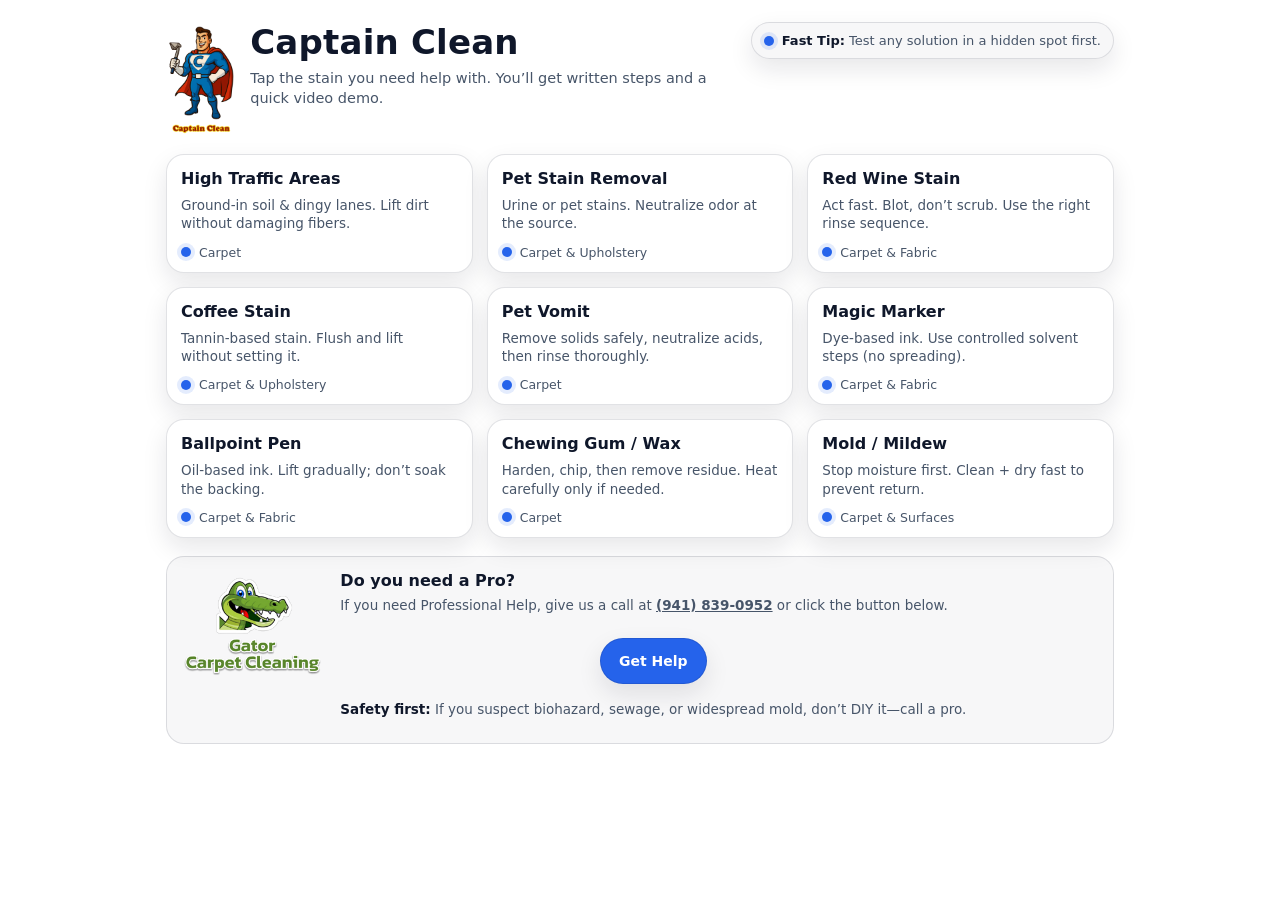
<file: index.html>
<!doctype html>
<html lang="en">
<head>
  <meta charset="utf-8" />
  <meta name="viewport" content="width=device-width, initial-scale=1" />
  <title>Captain Clean</title>
  <meta name="description" content="Tap your stain for step-by-step instructions and a video demo." />

  <!-- Shared CSS (Option B) -->
  <link rel="stylesheet" href="./css/styles.css">

  <!-- Page-specific tweaks for logo sizing + pro section layout -->
  <style>
    /* Top brand row (logo LEFT of text) */
    .brandRow{
      display:flex;
      align-items:flex-start;
      gap:14px;
    }
    .brandLogo{
      height:112px;           /* 2x previous 56px */
      width:auto;
      display:block;
      margin-top:2px;
      flex:0 0 auto;
    }
    .brandText{
      display:flex;
      flex-direction:column;
      gap:6px;
    }
    @media (max-width:520px){
      .brandRow{ align-items:center; }
      .brandLogo{ height:88px; } /* scales down for small screens */
    }

    /* Pro section layout (logo next to "Do you need a Pro?") */
    .proHeader{
      display:flex;
      align-items:flex-start;
      gap:14px;
      margin-bottom:10px;
    }
    .proLogo{
      height:108px;           /* keep same size */
      width:auto;
      display:block;
      flex:0 0 auto;
      margin-top:2px;
    }
    .proText{
      display:flex;
      flex-direction:column;
      gap:6px;
    }
    .proTitle{
      margin:0;
      font-size:16px;
      font-weight:800;
      color: var(--text);
      line-height:1.2;
    }

    .ctaBtn{
      display:inline-flex;
      align-items:center;
      justify-content:center;
      padding:12px 18px;
      border-radius:999px;
      border:1px solid rgba(15,23,42,.12);
      background:#2563eb;
      color:#ffffff;
      font-weight:800;
      font-size:14px;
      box-shadow: 0 10px 25px rgba(15,23,42,.10);
      margin-top:10px;
    }
    .ctaBtn:hover{ filter:brightness(.95); }
    .ctaBtn:active{ transform:translateY(1px); }

    .centerBtn{
      display:flex;
      justify-content:center;
      margin-top:6px;
    }

    /* Keep header responsive */
    @media (max-width:720px){
      .top{ flex-direction:column; align-items:stretch; }
      .pill{ align-self:flex-start; }
    }

    /* On small screens, keep pro logo + text tidy */
    @media (max-width:520px){
      .proHeader{ align-items:center; }
      .proLogo{ height:86px; }
    }
  </style>
</head>

<body>
  <div class="wrap">
    <div class="top">
      <!-- Brand + Logo (logo LEFT of the heading/subheading) -->
      <div class="brandRow">
        <img
          class="brandLogo"
          src="./assets/captain-clean-logo.png"
          alt="Captain Clean Logo"
        />

        <div class="brandText">
          <h1 class="title">Captain Clean</h1>
          <p class="subtitle">
            Tap the stain you need help with. You’ll get written steps and a quick video demo.
          </p>
        </div>
      </div>

      <div class="pill">
        <span class="dot"></span>
        <span><strong>Fast Tip:</strong> Test any solution in a hidden spot first.</span>
      </div>
    </div>

    <div class="grid">
      <a class="card tile" href="./stains/high-traffic.html">
        <div>
          <h3>High Traffic Areas</h3>
          <p>Ground-in soil & dingy lanes. Lift dirt without damaging fibers.</p>
        </div>
        <div class="tag"><span class="dot"></span><span>Carpet</span></div>
      </a>

      <a class="card tile" href="./stains/pet-stain.html">
        <div>
          <h3>Pet Stain Removal</h3>
          <p>Urine or pet stains. Neutralize odor at the source.</p>
        </div>
        <div class="tag"><span class="dot"></span><span>Carpet & Upholstery</span></div>
      </a>

      <a class="card tile" href="./stains/red-wine.html">
        <div>
          <h3>Red Wine Stain</h3>
          <p>Act fast. Blot, don’t scrub. Use the right rinse sequence.</p>
        </div>
        <div class="tag"><span class="dot"></span><span>Carpet & Fabric</span></div>
      </a>

      <a class="card tile" href="./stains/coffee.html">
        <div>
          <h3>Coffee Stain</h3>
          <p>Tannin-based stain. Flush and lift without setting it.</p>
        </div>
        <div class="tag"><span class="dot"></span><span>Carpet & Upholstery</span></div>
      </a>

      <a class="card tile" href="./stains/pet-vomit.html">
        <div>
          <h3>Pet Vomit</h3>
          <p>Remove solids safely, neutralize acids, then rinse thoroughly.</p>
        </div>
        <div class="tag"><span class="dot"></span><span>Carpet</span></div>
      </a>

      <a class="card tile" href="./stains/magic-marker.html">
        <div>
          <h3>Magic Marker</h3>
          <p>Dye-based ink. Use controlled solvent steps (no spreading).</p>
        </div>
        <div class="tag"><span class="dot"></span><span>Carpet & Fabric</span></div>
      </a>

      <a class="card tile" href="./stains/ballpoint-pen.html">
        <div>
          <h3>Ballpoint Pen</h3>
          <p>Oil-based ink. Lift gradually; don’t soak the backing.</p>
        </div>
        <div class="tag"><span class="dot"></span><span>Carpet & Fabric</span></div>
      </a>

      <a class="card tile" href="./stains/gum-wax.html">
        <div>
          <h3>Chewing Gum / Wax</h3>
          <p>Harden, chip, then remove residue. Heat carefully only if needed.</p>
        </div>
        <div class="tag"><span class="dot"></span><span>Carpet</span></div>
      </a>

      <a class="card tile" href="./stains/mold-mildew.html">
        <div>
          <h3>Mold / Mildew</h3>
          <p>Stop moisture first. Clean + dry fast to prevent return.</p>
        </div>
        <div class="tag"><span class="dot"></span><span>Carpet & Surfaces</span></div>
      </a>
    </div>

    <div class="footerBox">
      <!-- Logo aligned with the "Do you need a Pro?" block -->
      <div class="proHeader">
        <img
          class="proLogo"
          src="./assets/gator-carpet-cleaning-logo.png"
          alt="Gator Carpet Cleaning Logo"
        />

        <div class="proText">
          <h3 class="proTitle">Do you need a Pro?</h3>

          <p style="margin:0; line-height:1.45;">
            If you need Professional Help, give us a call at
            <a href="tel:+19418390952" style="font-weight:800; text-decoration:underline;">(941) 839-0952</a>
            or click the button below.
          </p>

          <div class="centerBtn">
            <a class="ctaBtn" href="https://gatorcarpetcleaning.com" target="_blank" rel="noopener">
              Get Help
            </a>
          </div>

          <div style="margin-top:10px; line-height:1.45;">
            <b>Safety first:</b> If you suspect biohazard, sewage, or widespread mold, don’t DIY it—call a pro.
          </div>
        </div>
      </div>
    </div>

  </div>
</body>
</html>
</file>
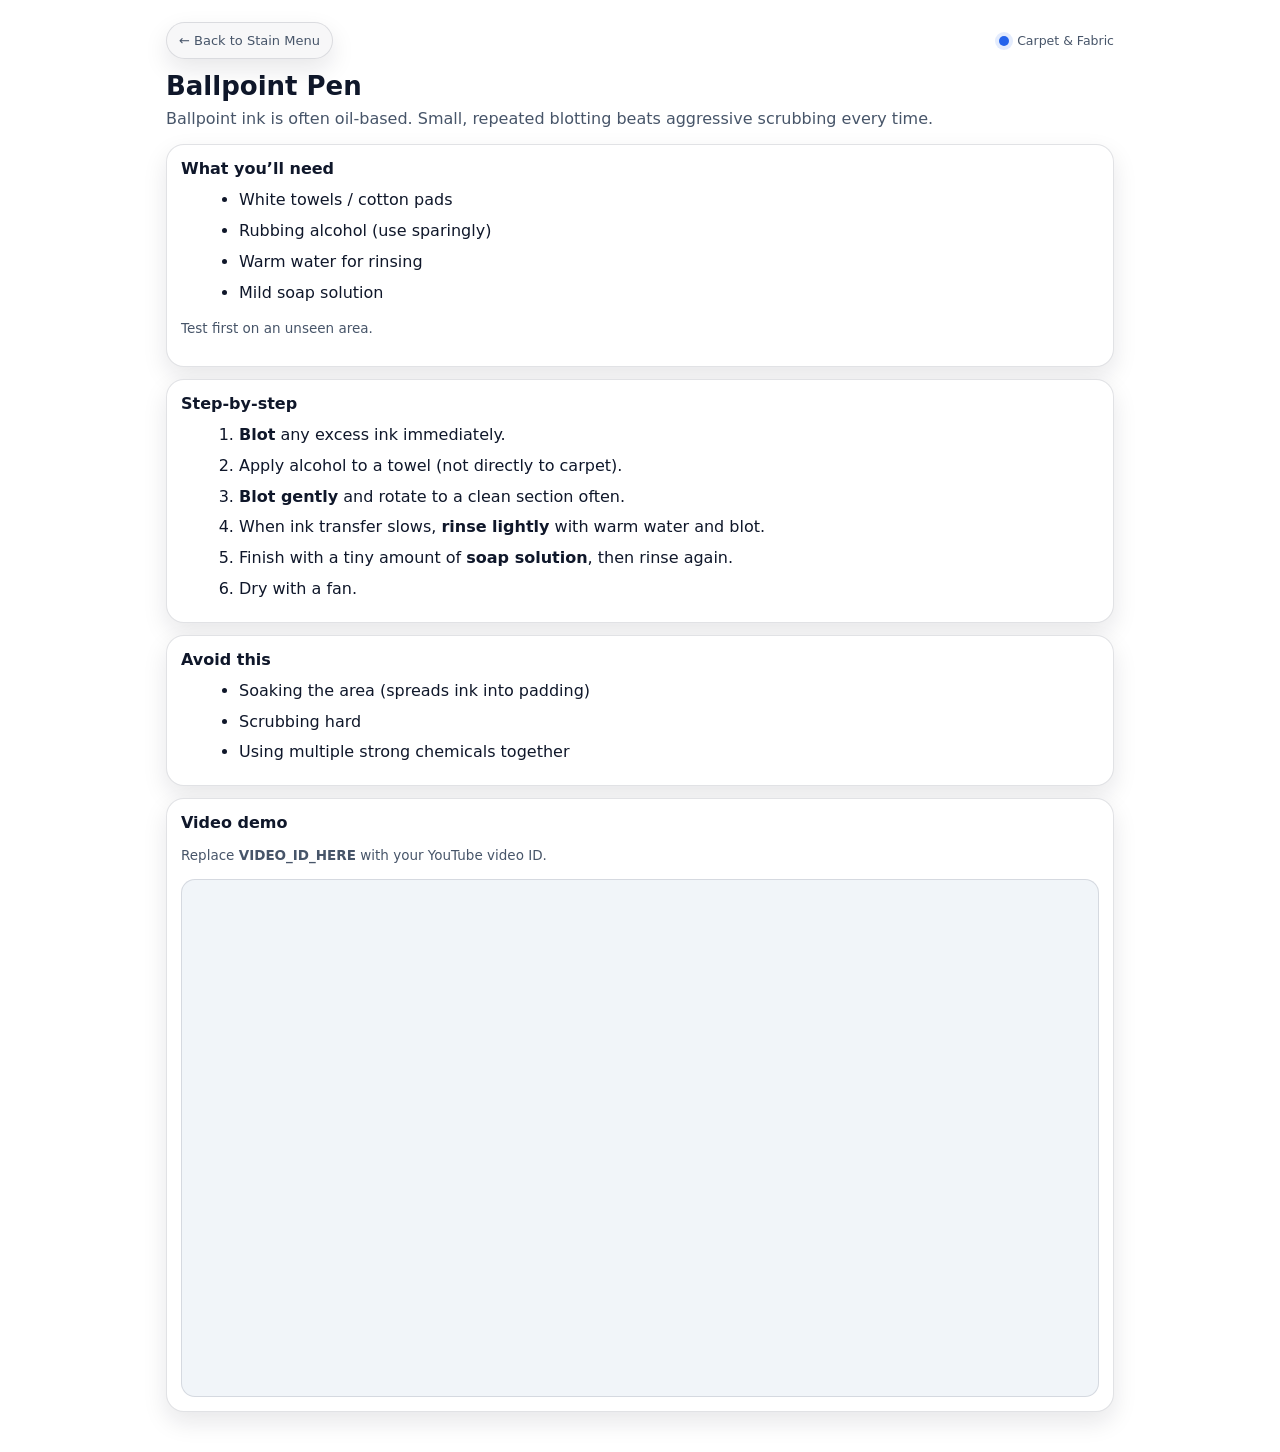
<file: stains/ballpoint-pen.html>
<!doctype html>
<html lang="en">
<head>
  <meta charset="utf-8" />
  <meta name="viewport" content="width=device-width, initial-scale=1" />
  <title>Ballpoint Pen | Captain Clean</title>

  <!-- Shared CSS (Option B) -->
  <link rel="stylesheet" href="../css/styles.css">
</head>

<body>
  <div class="wrap">

    <div class="pageTop">
      <a class="back" href="../index.html">← Back to Stain Menu</a>
      <div class="badge"><span class="dot"></span><span>Carpet & Fabric</span></div>
    </div>

    <!-- OPTIONAL LOGO (uncomment when you add /assets/captain-clean-logo.png)
    <a href="../index.html" class="headerBrand" style="margin-bottom:10px;">
      <img src="../assets/captain-clean-logo.png" alt="Captain Clean">
    </a>
    -->

    <h1 class="h1">Ballpoint Pen</h1>
    <p class="sub">Ballpoint ink is often oil-based. Small, repeated blotting beats aggressive scrubbing every time.</p>

    <div class="card section">
      <h2>What you’ll need</h2>
      <ul>
        <li>White towels / cotton pads</li>
        <li>Rubbing alcohol (use sparingly)</li>
        <li>Warm water for rinsing</li>
        <li>Mild soap solution</li>
      </ul>
      <p class="note">Test first on an unseen area.</p>
    </div>

    <div class="card section">
      <h2>Step-by-step</h2>
      <ol>
        <li><b>Blot</b> any excess ink immediately.</li>
        <li>Apply alcohol to a towel (not directly to carpet).</li>
        <li><b>Blot gently</b> and rotate to a clean section often.</li>
        <li>When ink transfer slows, <b>rinse lightly</b> with warm water and blot.</li>
        <li>Finish with a tiny amount of <b>soap solution</b>, then rinse again.</li>
        <li>Dry with a fan.</li>
      </ol>
    </div>

    <div class="card section">
      <h2>Avoid this</h2>
      <ul>
        <li>Soaking the area (spreads ink into padding)</li>
        <li>Scrubbing hard</li>
        <li>Using multiple strong chemicals together</li>
      </ul>
    </div>

    <div class="card section">
      <h2>Video demo</h2>
      <p class="note">Replace <b>VIDEO_ID_HERE</b> with your YouTube video ID.</p>
      <div class="videoWrap">
        <iframe
          src="https://www.youtube.com/embed/VIDEO_ID_HERE"
          title="Ballpoint Pen Removal Demo"
          frameborder="0"
          allow="accelerometer; autoplay; clipboard-write; encrypted-media; gyroscope; picture-in-picture"
          allowfullscreen></iframe>
      </div>
    </div>

  </div>
</body>
</html>
</file>
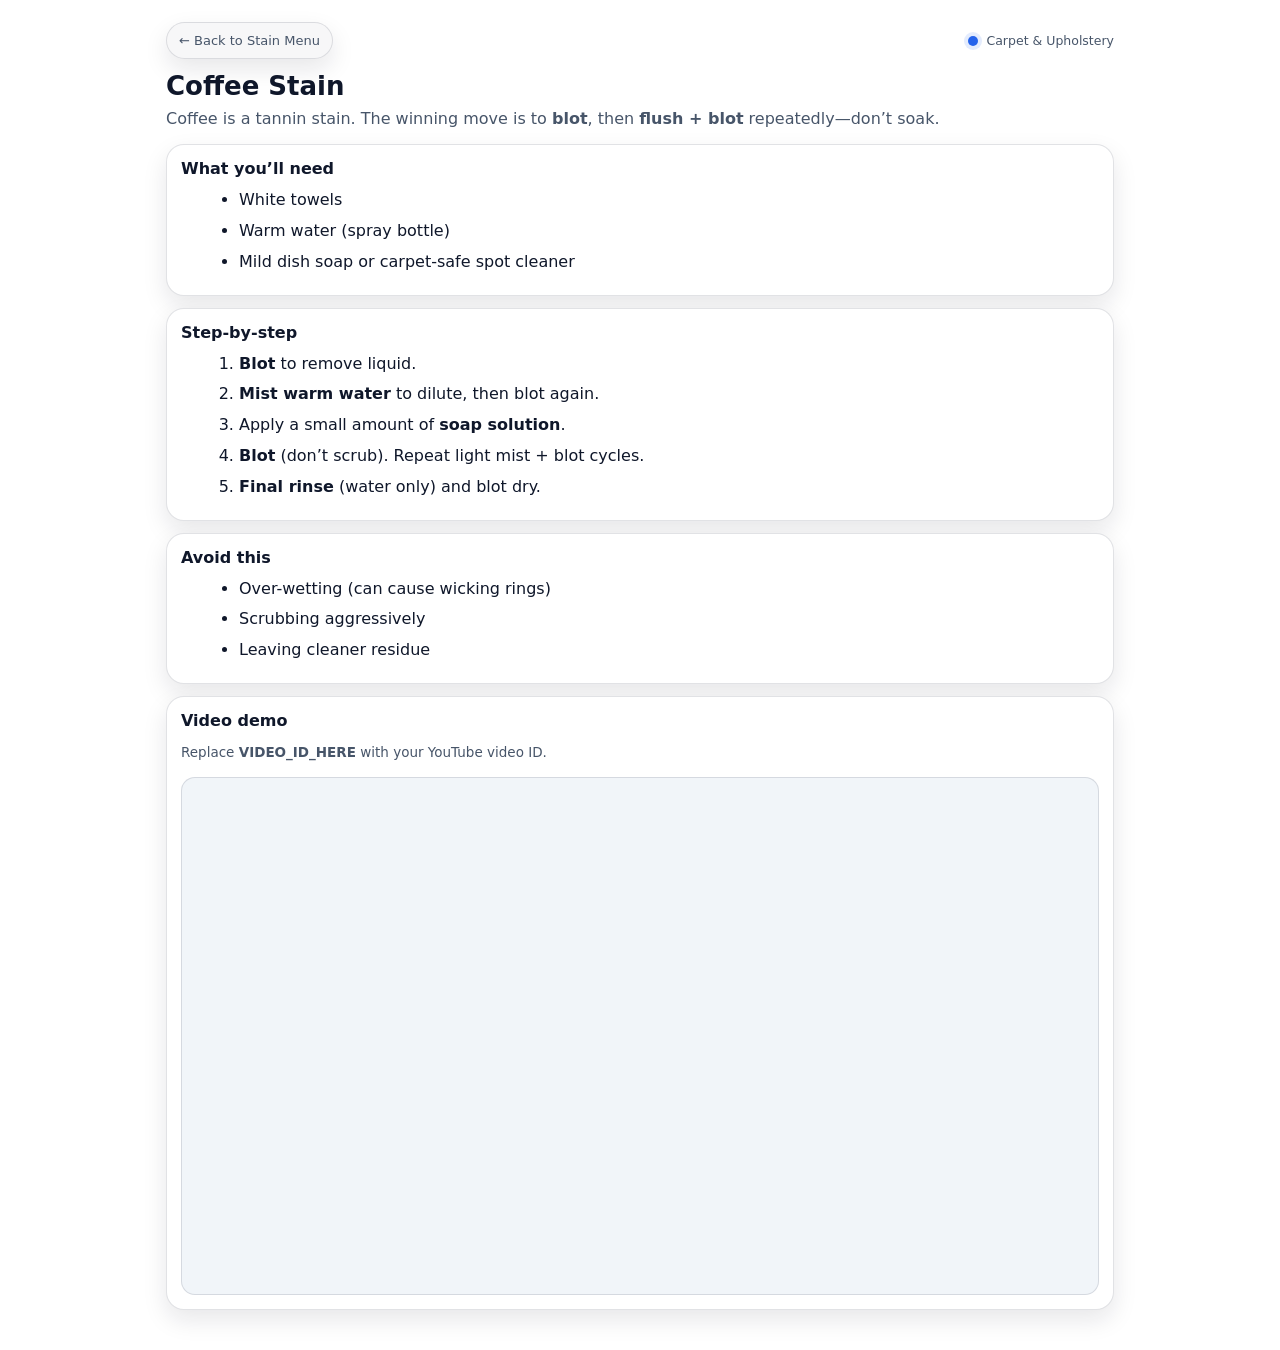
<file: stains/coffee.html>
<!doctype html>
<html lang="en">
<head>
  <meta charset="utf-8" />
  <meta name="viewport" content="width=device-width, initial-scale=1" />
  <title>Coffee Stain | Captain Clean</title>

  <!-- Shared CSS (Option B) -->
  <link rel="stylesheet" href="../css/styles.css">
</head>

<body>
  <div class="wrap">

    <div class="pageTop">
      <a class="back" href="../index.html">← Back to Stain Menu</a>
      <div class="badge"><span class="dot"></span><span>Carpet & Upholstery</span></div>
    </div>

    <!-- OPTIONAL LOGO (uncomment when you add /assets/captain-clean-logo.png)
    <a href="../index.html" class="headerBrand" style="margin-bottom:10px;">
      <img src="../assets/captain-clean-logo.png" alt="Captain Clean">
    </a>
    -->

    <h1 class="h1">Coffee Stain</h1>
    <p class="sub">Coffee is a tannin stain. The winning move is to <b>blot</b>, then <b>flush + blot</b> repeatedly—don’t soak.</p>

    <div class="card section">
      <h2>What you’ll need</h2>
      <ul>
        <li>White towels</li>
        <li>Warm water (spray bottle)</li>
        <li>Mild dish soap or carpet-safe spot cleaner</li>
      </ul>
    </div>

    <div class="card section">
      <h2>Step-by-step</h2>
      <ol>
        <li><b>Blot</b> to remove liquid.</li>
        <li><b>Mist warm water</b> to dilute, then blot again.</li>
        <li>Apply a small amount of <b>soap solution</b>.</li>
        <li><b>Blot</b> (don’t scrub). Repeat light mist + blot cycles.</li>
        <li><b>Final rinse</b> (water only) and blot dry.</li>
      </ol>
    </div>

    <div class="card section">
      <h2>Avoid this</h2>
      <ul>
        <li>Over-wetting (can cause wicking rings)</li>
        <li>Scrubbing aggressively</li>
        <li>Leaving cleaner residue</li>
      </ul>
    </div>

    <div class="card section">
      <h2>Video demo</h2>
      <p class="note">Replace <b>VIDEO_ID_HERE</b> with your YouTube video ID.</p>
      <div class="videoWrap">
        <iframe
          src="https://www.youtube.com/embed/VIDEO_ID_HERE"
          title="Coffee Stain Removal Demo"
          frameborder="0"
          allow="accelerometer; autoplay; clipboard-write; encrypted-media; gyroscope; picture-in-picture"
          allowfullscreen></iframe>
      </div>
    </div>

  </div>
</body>
</html>
</file>
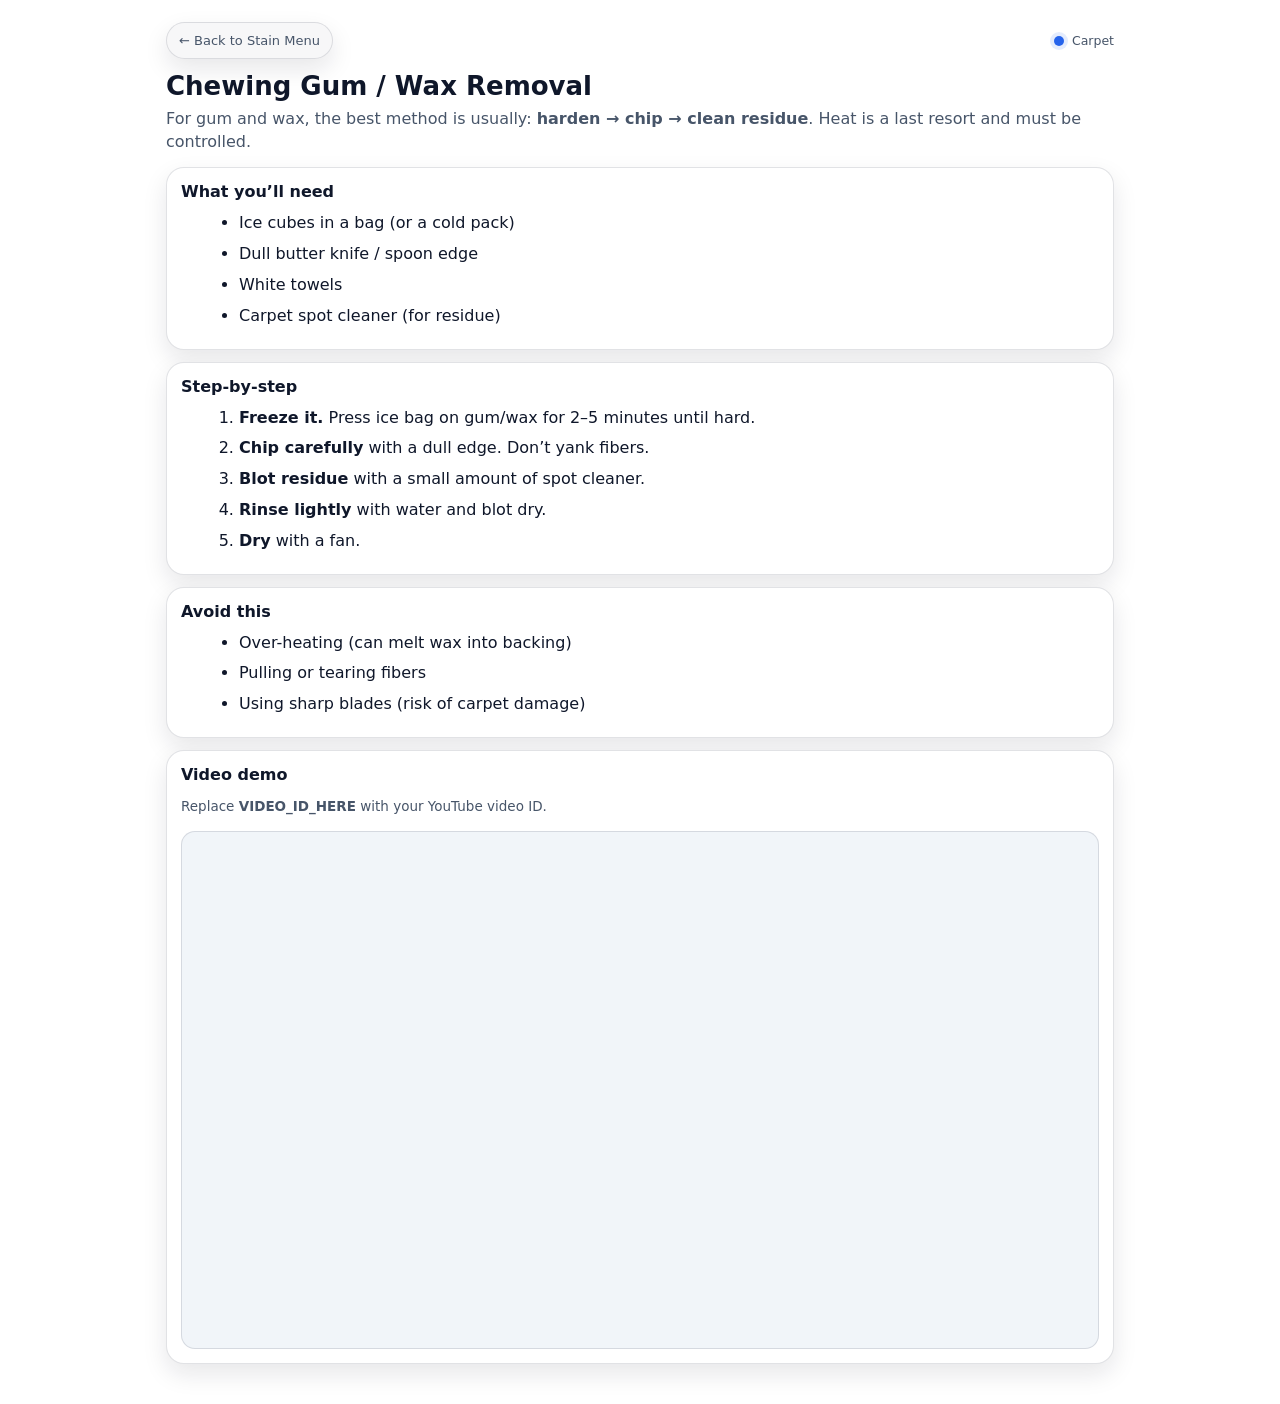
<file: stains/gum-wax.html>
<!doctype html>
<html lang="en">
<head>
  <meta charset="utf-8" />
  <meta name="viewport" content="width=device-width, initial-scale=1" />
  <title>Chewing Gum / Wax Removal | Captain Clean</title>

  <!-- Shared CSS (Option B) -->
  <link rel="stylesheet" href="../css/styles.css">
</head>

<body>
  <div class="wrap">

    <div class="pageTop">
      <a class="back" href="../index.html">← Back to Stain Menu</a>
      <div class="badge"><span class="dot"></span><span>Carpet</span></div>
    </div>

    <!-- OPTIONAL LOGO (uncomment when you add /assets/captain-clean-logo.png)
    <a href="../index.html" class="headerBrand" style="margin-bottom:10px;">
      <img src="../assets/captain-clean-logo.png" alt="Captain Clean">
    </a>
    -->

    <h1 class="h1">Chewing Gum / Wax Removal</h1>
    <p class="sub">For gum and wax, the best method is usually: <b>harden → chip → clean residue</b>. Heat is a last resort and must be controlled.</p>

    <div class="card section">
      <h2>What you’ll need</h2>
      <ul>
        <li>Ice cubes in a bag (or a cold pack)</li>
        <li>Dull butter knife / spoon edge</li>
        <li>White towels</li>
        <li>Carpet spot cleaner (for residue)</li>
      </ul>
    </div>

    <div class="card section">
      <h2>Step-by-step</h2>
      <ol>
        <li><b>Freeze it.</b> Press ice bag on gum/wax for 2–5 minutes until hard.</li>
        <li><b>Chip carefully</b> with a dull edge. Don’t yank fibers.</li>
        <li><b>Blot residue</b> with a small amount of spot cleaner.</li>
        <li><b>Rinse lightly</b> with water and blot dry.</li>
        <li><b>Dry</b> with a fan.</li>
      </ol>
    </div>

    <div class="card section">
      <h2>Avoid this</h2>
      <ul>
        <li>Over-heating (can melt wax into backing)</li>
        <li>Pulling or tearing fibers</li>
        <li>Using sharp blades (risk of carpet damage)</li>
      </ul>
    </div>

    <div class="card section">
      <h2>Video demo</h2>
      <p class="note">Replace <b>VIDEO_ID_HERE</b> with your YouTube video ID.</p>
      <div class="videoWrap">
        <iframe
          src="https://www.youtube.com/embed/VIDEO_ID_HERE"
          title="Gum and Wax Removal Demo"
          frameborder="0"
          allow="accelerometer; autoplay; clipboard-write; encrypted-media; gyroscope; picture-in-picture"
          allowfullscreen></iframe>
      </div>
    </div>

  </div>
</body>
</html>
</file>
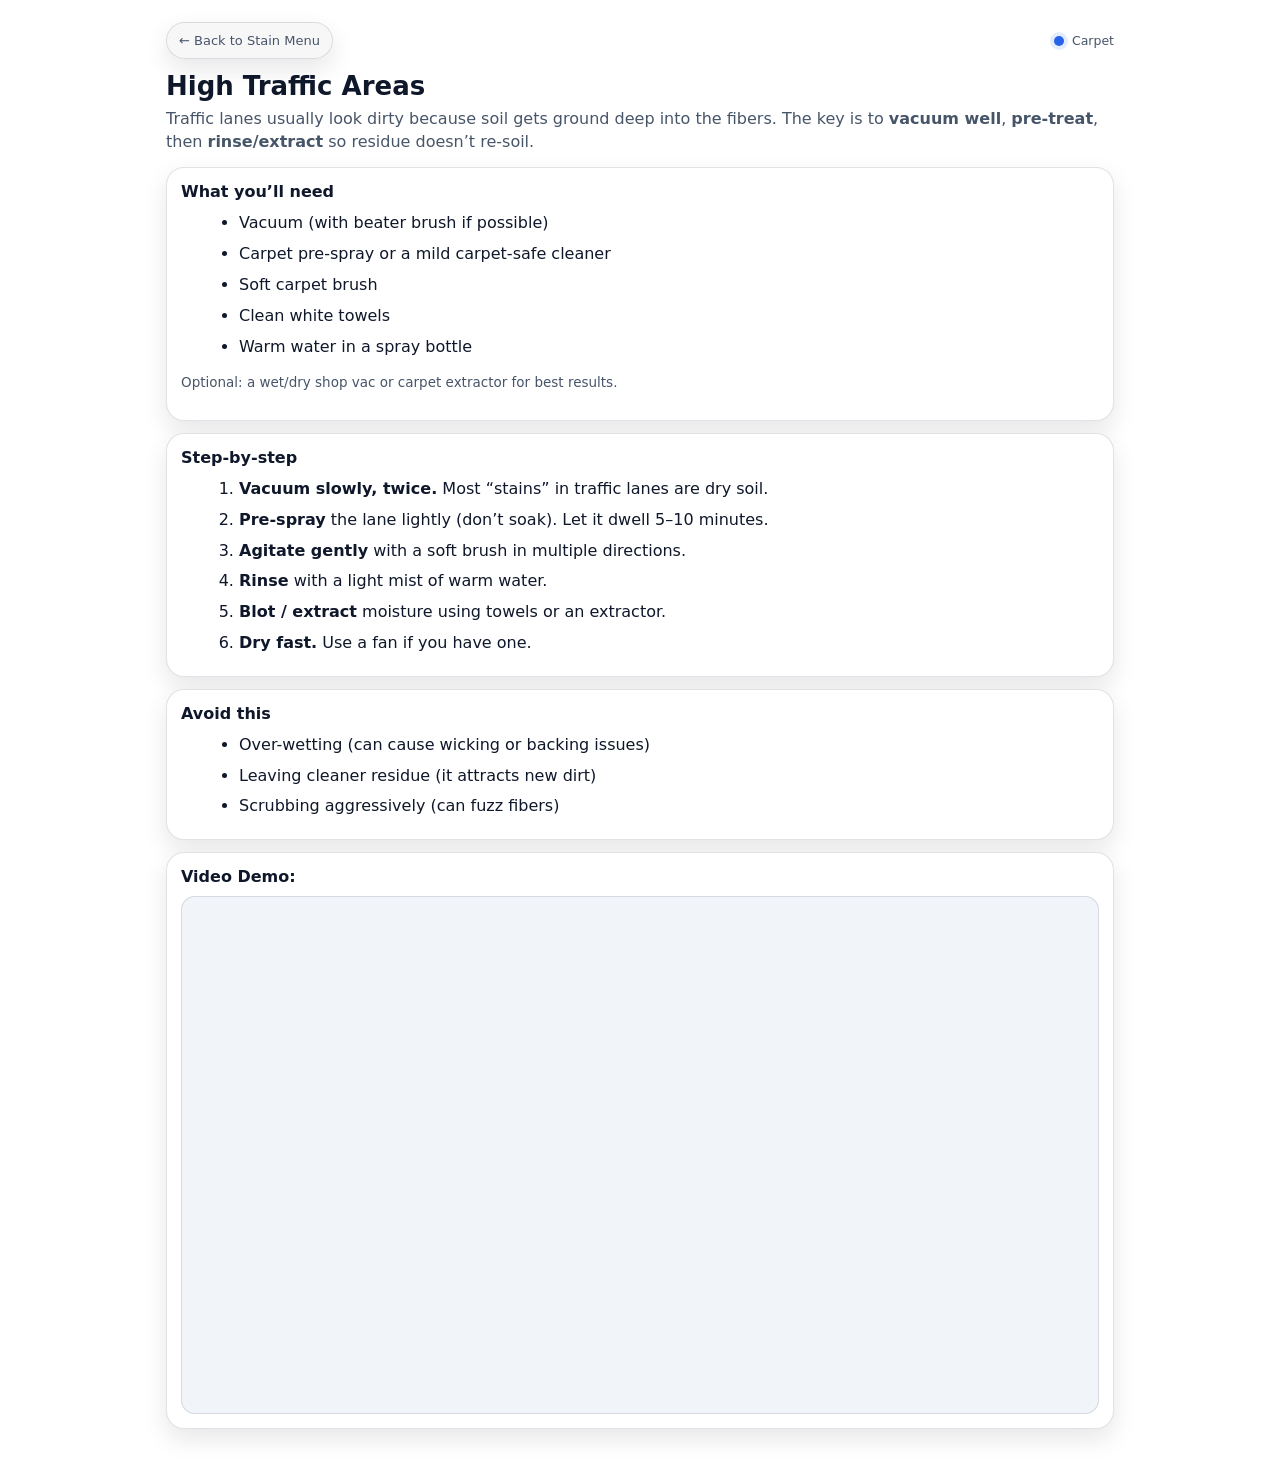
<file: stains/high-traffic.html>
<!doctype html>
<html lang="en">
<head>
  <meta charset="utf-8" />
  <meta name="viewport" content="width=device-width, initial-scale=1" />
  <title>High Traffic Areas | Captain Clean</title>

  <!-- Shared CSS (Option B) -->
  <link rel="stylesheet" href="../css/styles.css">
</head>

<body>
  <div class="wrap">

    <div class="pageTop">
      <a class="back" href="../index.html">← Back to Stain Menu</a>
      <div class="badge"><span class="dot"></span><span>Carpet</span></div>
    </div>

    <h1 class="h1">High Traffic Areas</h1>
    <p class="sub">
      Traffic lanes usually look dirty because soil gets ground deep into the fibers. The key is to
      <b>vacuum well</b>, <b>pre-treat</b>, then <b>rinse/extract</b> so residue doesn’t re-soil.
    </p>

    <div class="card section">
      <h2>What you’ll need</h2>
      <ul>
        <li>Vacuum (with beater brush if possible)</li>
        <li>Carpet pre-spray or a mild carpet-safe cleaner</li>
        <li>Soft carpet brush</li>
        <li>Clean white towels</li>
        <li>Warm water in a spray bottle</li>
      </ul>
      <p class="note">Optional: a wet/dry shop vac or carpet extractor for best results.</p>
    </div>

    <div class="card section">
      <h2>Step-by-step</h2>
      <ol>
        <li><b>Vacuum slowly, twice.</b> Most “stains” in traffic lanes are dry soil.</li>
        <li><b>Pre-spray</b> the lane lightly (don’t soak). Let it dwell 5–10 minutes.</li>
        <li><b>Agitate gently</b> with a soft brush in multiple directions.</li>
        <li><b>Rinse</b> with a light mist of warm water.</li>
        <li><b>Blot / extract</b> moisture using towels or an extractor.</li>
        <li><b>Dry fast.</b> Use a fan if you have one.</li>
      </ol>
    </div>

    <div class="card section">
      <h2>Avoid this</h2>
      <ul>
        <li>Over-wetting (can cause wicking or backing issues)</li>
        <li>Leaving cleaner residue (it attracts new dirt)</li>
        <li>Scrubbing aggressively (can fuzz fibers)</li>
      </ul>
    </div>

    <div class="card section">
      <h2>Video Demo:</h2>
      <div class="videoWrap">
        <iframe
          src="https://www.youtube.com/embed/sT_jT4367BU"
          title="High Traffic Areas Cleaning Demo"
          frameborder="0"
          allow="accelerometer; autoplay; clipboard-write; encrypted-media; gyroscope; picture-in-picture"
          allowfullscreen></iframe>
      </div>
    </div>

  </div>
</body>
</html>
</file>
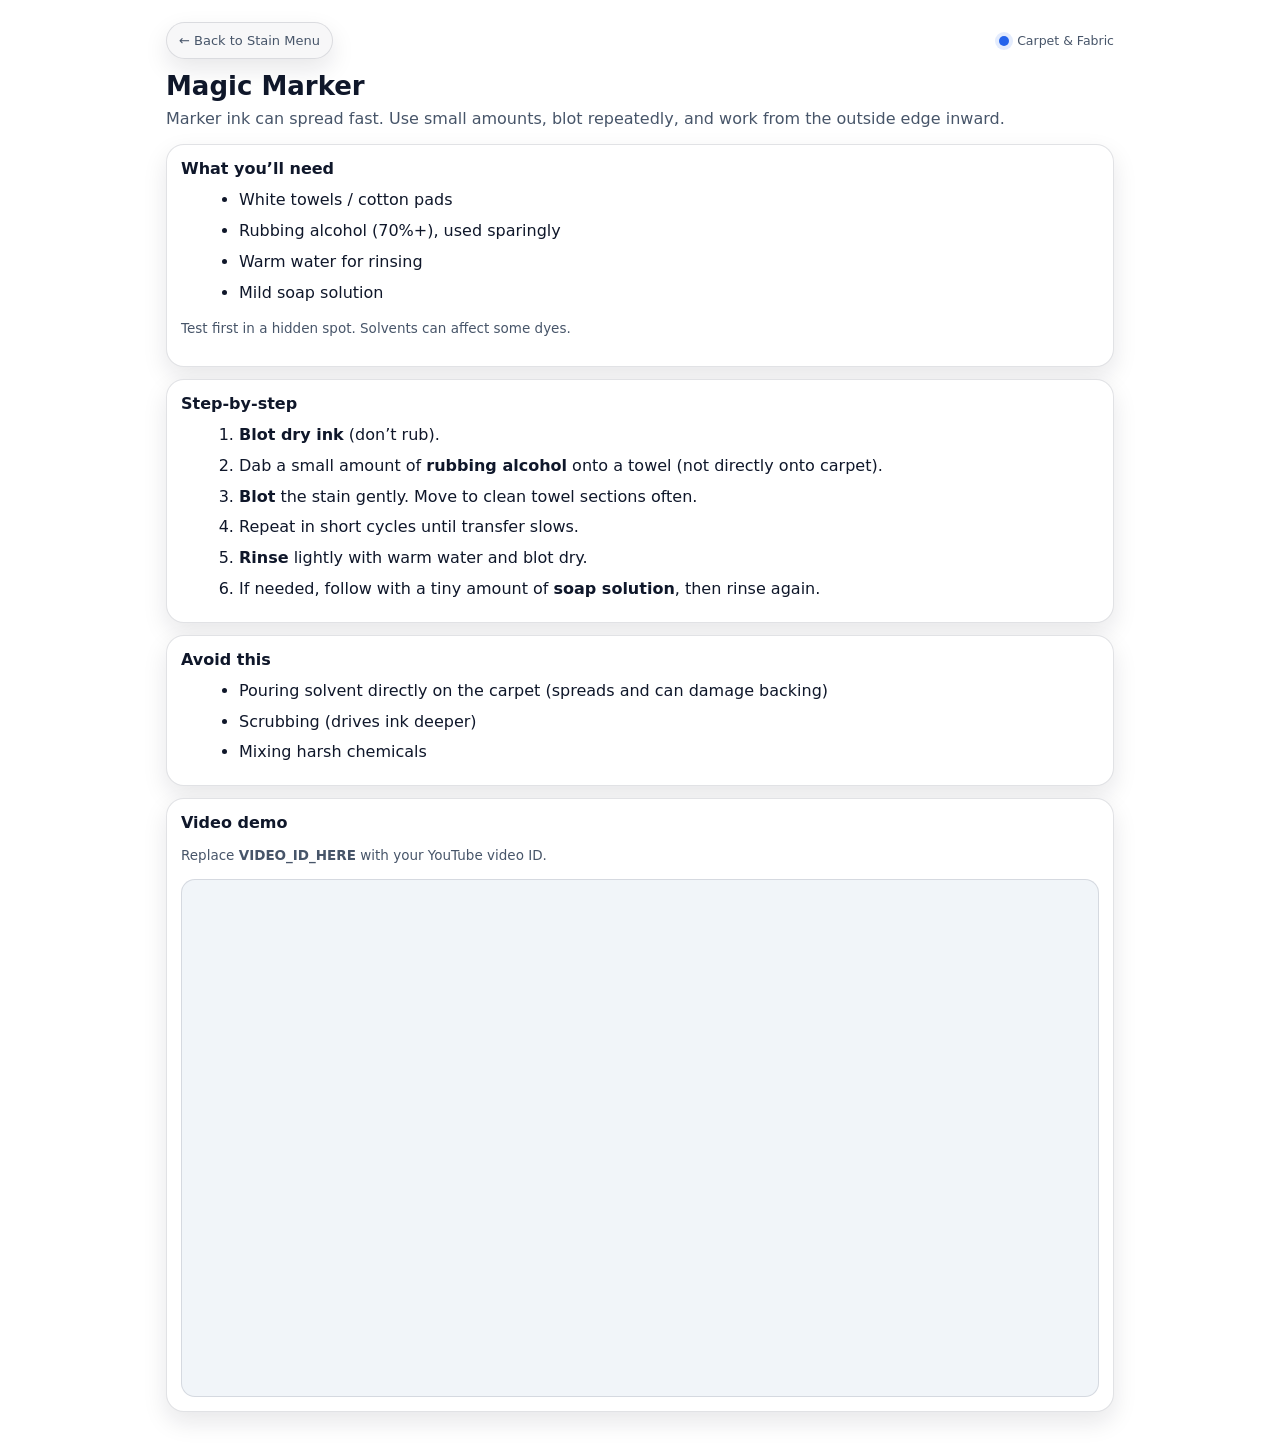
<file: stains/magic-marker.html>
<!doctype html>
<html lang="en">
<head>
  <meta charset="utf-8" />
  <meta name="viewport" content="width=device-width, initial-scale=1" />
  <title>Magic Marker | Captain Clean</title>

  <!-- Shared CSS (Option B) -->
  <link rel="stylesheet" href="../css/styles.css">
</head>

<body>
  <div class="wrap">

    <div class="pageTop">
      <a class="back" href="../index.html">← Back to Stain Menu</a>
      <div class="badge"><span class="dot"></span><span>Carpet & Fabric</span></div>
    </div>

    <!-- OPTIONAL LOGO (uncomment when you add /assets/captain-clean-logo.png)
    <a href="../index.html" class="headerBrand" style="margin-bottom:10px;">
      <img src="../assets/captain-clean-logo.png" alt="Captain Clean">
    </a>
    -->

    <h1 class="h1">Magic Marker</h1>
    <p class="sub">Marker ink can spread fast. Use small amounts, blot repeatedly, and work from the outside edge inward.</p>

    <div class="card section">
      <h2>What you’ll need</h2>
      <ul>
        <li>White towels / cotton pads</li>
        <li>Rubbing alcohol (70%+), used sparingly</li>
        <li>Warm water for rinsing</li>
        <li>Mild soap solution</li>
      </ul>
      <p class="note">Test first in a hidden spot. Solvents can affect some dyes.</p>
    </div>

    <div class="card section">
      <h2>Step-by-step</h2>
      <ol>
        <li><b>Blot dry ink</b> (don’t rub).</li>
        <li>Dab a small amount of <b>rubbing alcohol</b> onto a towel (not directly onto carpet).</li>
        <li><b>Blot</b> the stain gently. Move to clean towel sections often.</li>
        <li>Repeat in short cycles until transfer slows.</li>
        <li><b>Rinse</b> lightly with warm water and blot dry.</li>
        <li>If needed, follow with a tiny amount of <b>soap solution</b>, then rinse again.</li>
      </ol>
    </div>

    <div class="card section">
      <h2>Avoid this</h2>
      <ul>
        <li>Pouring solvent directly on the carpet (spreads and can damage backing)</li>
        <li>Scrubbing (drives ink deeper)</li>
        <li>Mixing harsh chemicals</li>
      </ul>
    </div>

    <div class="card section">
      <h2>Video demo</h2>
      <p class="note">Replace <b>VIDEO_ID_HERE</b> with your YouTube video ID.</p>
      <div class="videoWrap">
        <iframe
          src="https://www.youtube.com/embed/VIDEO_ID_HERE"
          title="Magic Marker Removal Demo"
          frameborder="0"
          allow="accelerometer; autoplay; clipboard-write; encrypted-media; gyroscope; picture-in-picture"
          allowfullscreen></iframe>
      </div>
    </div>

  </div>
</body>
</html>
</file>
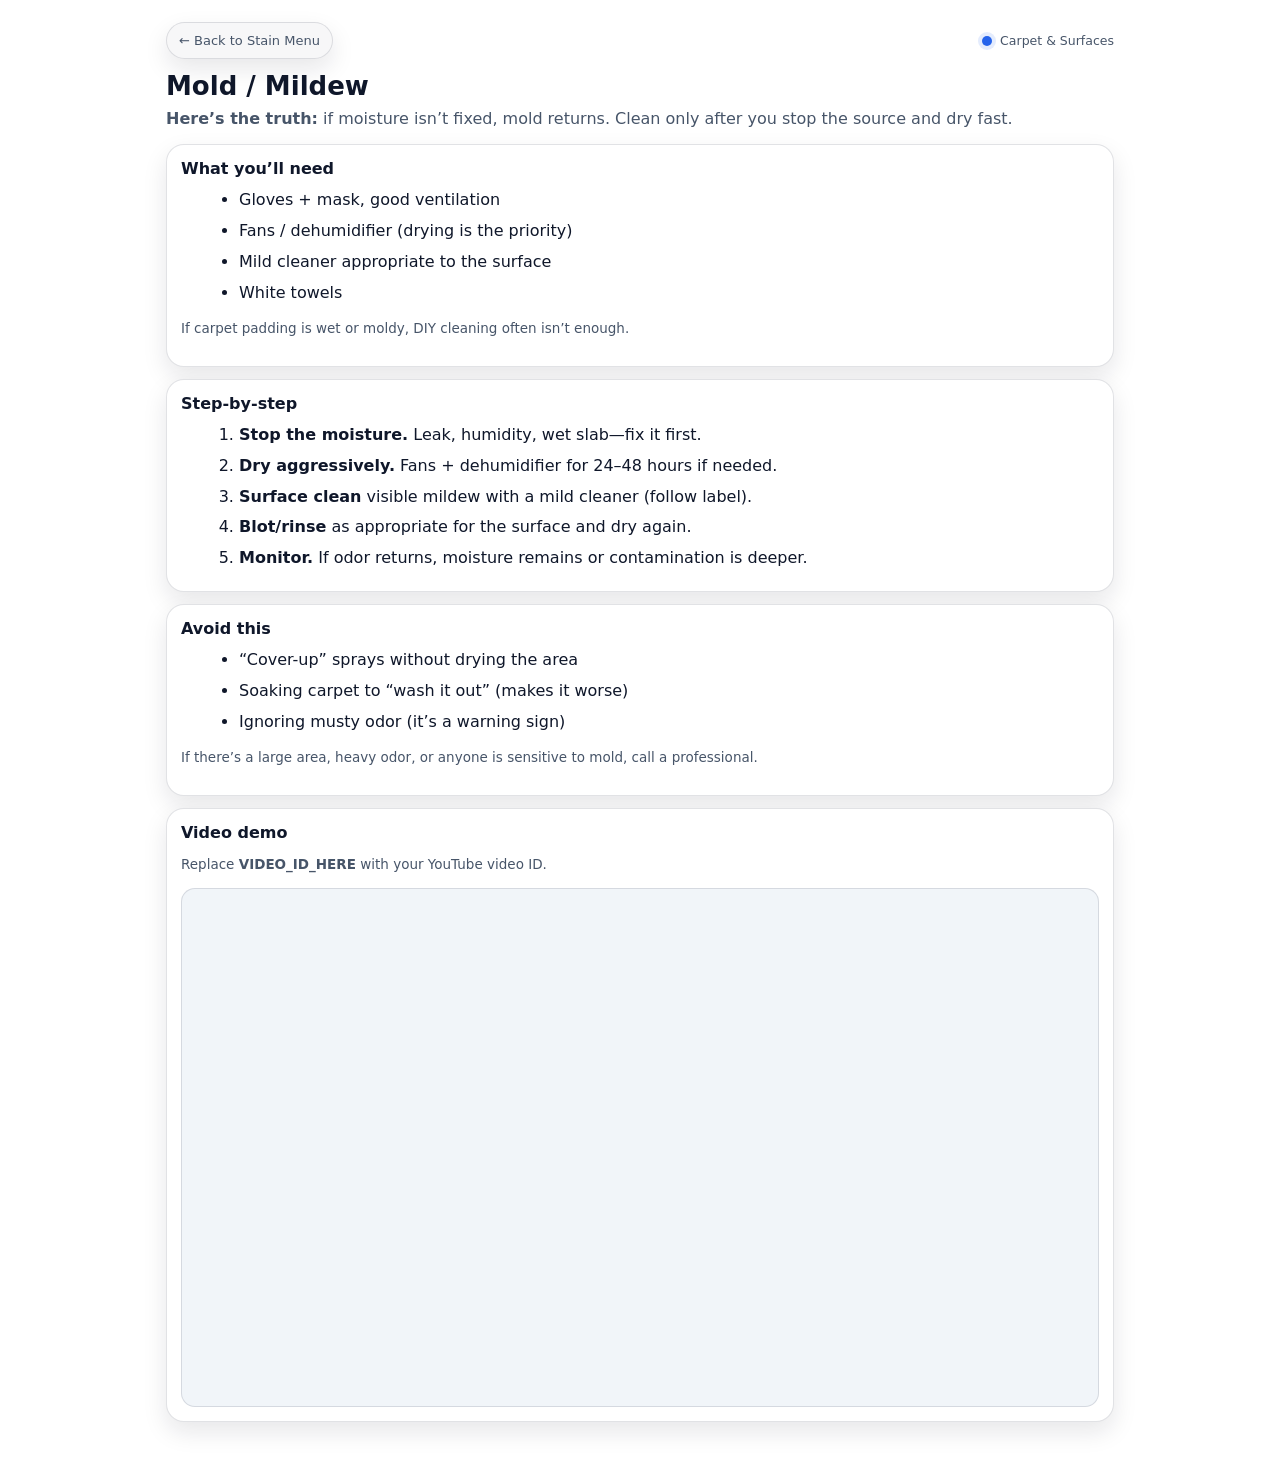
<file: stains/mold-mildew.html>
<!doctype html>
<html lang="en">
<head>
  <meta charset="utf-8" />
  <meta name="viewport" content="width=device-width, initial-scale=1" />
  <title>Mold / Mildew | Captain Clean</title>

  <!-- Shared CSS (Option B) -->
  <link rel="stylesheet" href="../css/styles.css">
</head>

<body>
  <div class="wrap">

    <div class="pageTop">
      <a class="back" href="../index.html">← Back to Stain Menu</a>
      <div class="badge"><span class="dot"></span><span>Carpet & Surfaces</span></div>
    </div>

    <!-- OPTIONAL LOGO (uncomment when you add /assets/captain-clean-logo.png)
    <a href="../index.html" class="headerBrand" style="margin-bottom:10px;">
      <img src="../assets/captain-clean-logo.png" alt="Captain Clean">
    </a>
    -->

    <h1 class="h1">Mold / Mildew</h1>
    <p class="sub"><b>Here’s the truth:</b> if moisture isn’t fixed, mold returns. Clean only after you stop the source and dry fast.</p>

    <div class="card section">
      <h2>What you’ll need</h2>
      <ul>
        <li>Gloves + mask, good ventilation</li>
        <li>Fans / dehumidifier (drying is the priority)</li>
        <li>Mild cleaner appropriate to the surface</li>
        <li>White towels</li>
      </ul>
      <p class="note">If carpet padding is wet or moldy, DIY cleaning often isn’t enough.</p>
    </div>

    <div class="card section">
      <h2>Step-by-step</h2>
      <ol>
        <li><b>Stop the moisture.</b> Leak, humidity, wet slab—fix it first.</li>
        <li><b>Dry aggressively.</b> Fans + dehumidifier for 24–48 hours if needed.</li>
        <li><b>Surface clean</b> visible mildew with a mild cleaner (follow label).</li>
        <li><b>Blot/rinse</b> as appropriate for the surface and dry again.</li>
        <li><b>Monitor.</b> If odor returns, moisture remains or contamination is deeper.</li>
      </ol>
    </div>

    <div class="card section">
      <h2>Avoid this</h2>
      <ul>
        <li>“Cover-up” sprays without drying the area</li>
        <li>Soaking carpet to “wash it out” (makes it worse)</li>
        <li>Ignoring musty odor (it’s a warning sign)</li>
      </ul>
      <p class="note">If there’s a large area, heavy odor, or anyone is sensitive to mold, call a professional.</p>
    </div>

    <div class="card section">
      <h2>Video demo</h2>
      <p class="note">Replace <b>VIDEO_ID_HERE</b> with your YouTube video ID.</p>
      <div class="videoWrap">
        <iframe
          src="https://www.youtube.com/embed/VIDEO_ID_HERE"
          title="Mold and Mildew Cleanup Demo"
          frameborder="0"
          allow="accelerometer; autoplay; clipboard-write; encrypted-media; gyroscope; picture-in-picture"
          allowfullscreen></iframe>
      </div>
    </div>

  </div>
</body>
</html>
</file>
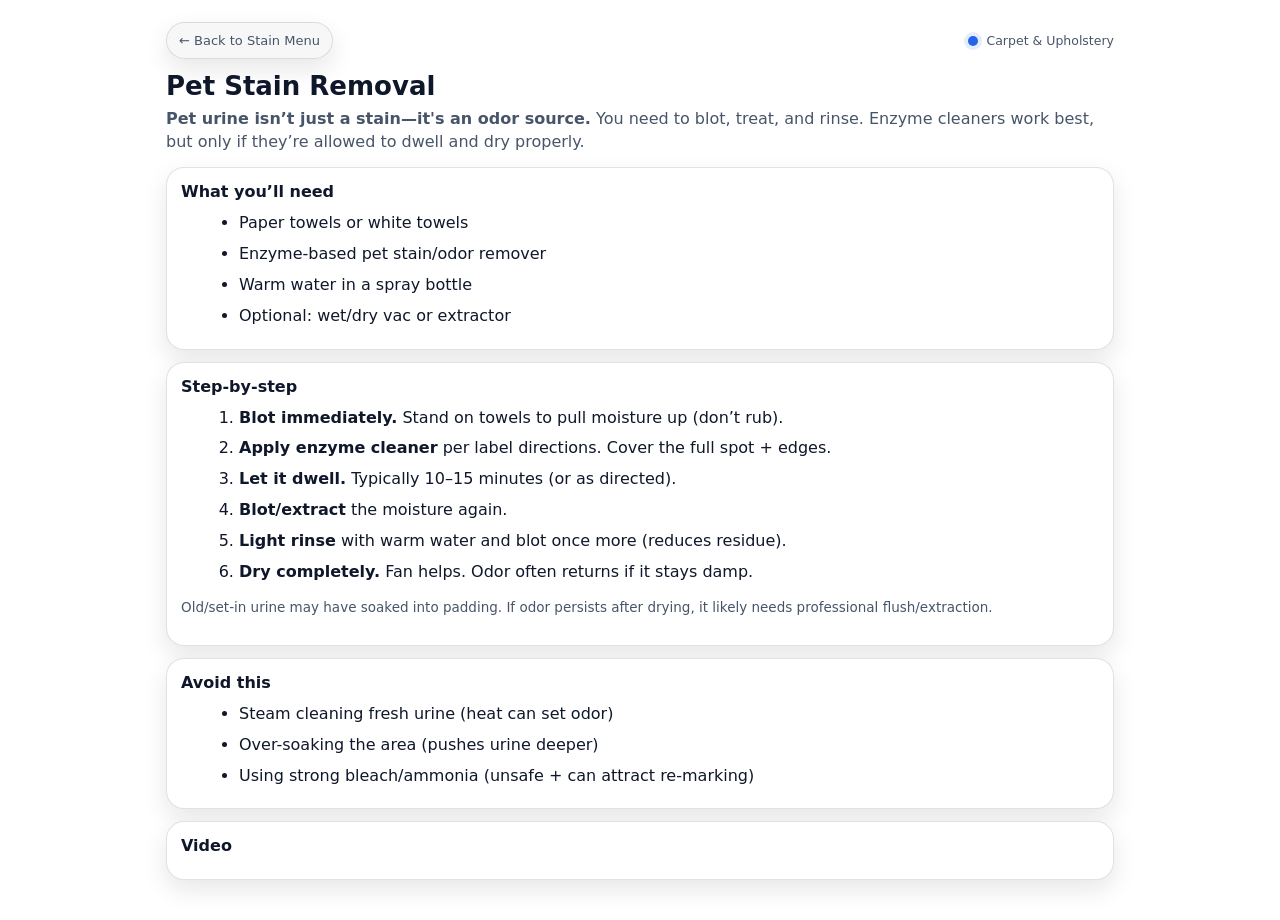
<file: stains/pet-stain.html>
<!doctype html>
<html lang="en">
<head>
  <meta charset="utf-8" />
  <meta name="viewport" content="width=device-width, initial-scale=1" />
  <title>Pet Stain Removal | Captain Clean</title>

  <!-- Shared CSS (Option B) -->
  <link rel="stylesheet" href="../css/styles.css">
</head>

<body>
  <div class="wrap">

    <div class="pageTop">
      <a class="back" href="../index.html">← Back to Stain Menu</a>
      <div class="badge"><span class="dot"></span><span>Carpet & Upholstery</span></div>
    </div>

    <!-- OPTIONAL LOGO (uncomment when you add /assets/captain-clean-logo.png)
    <a href="../index.html" class="headerBrand" style="margin-bottom:10px;">
      <img src="../assets/captain-clean-logo.png" alt="Captain Clean">
    </a>
    -->

    <h1 class="h1">Pet Stain Removal</h1>
    <p class="sub">
      <b>Pet urine isn’t just a stain—it's an odor source.</b> You need to blot, treat, and rinse.
      Enzyme cleaners work best, but only if they’re allowed to dwell and dry properly.
    </p>

    <div class="card section">
      <h2>What you’ll need</h2>
      <ul>
        <li>Paper towels or white towels</li>
        <li>Enzyme-based pet stain/odor remover</li>
        <li>Warm water in a spray bottle</li>
        <li>Optional: wet/dry vac or extractor</li>
      </ul>
    </div>

    <div class="card section">
      <h2>Step-by-step</h2>
      <ol>
        <li><b>Blot immediately.</b> Stand on towels to pull moisture up (don’t rub).</li>
        <li><b>Apply enzyme cleaner</b> per label directions. Cover the full spot + edges.</li>
        <li><b>Let it dwell.</b> Typically 10–15 minutes (or as directed).</li>
        <li><b>Blot/extract</b> the moisture again.</li>
        <li><b>Light rinse</b> with warm water and blot once more (reduces residue).</li>
        <li><b>Dry completely.</b> Fan helps. Odor often returns if it stays damp.</li>
      </ol>
      <p class="note">
        Old/set-in urine may have soaked into padding. If odor persists after drying, it likely needs
        professional flush/extraction.
      </p>
    </div>

    <div class="card section">
      <h2>Avoid this</h2>
      <ul>
        <li>Steam cleaning fresh urine (heat can set odor)</li>
        <li>Over-soaking the area (pushes urine deeper)</li>
        <li>Using strong bleach/ammonia (unsafe + can attract re-marking)</li>
      </ul>
    </div>

    <div class="card section">
      <h2>Video
</file>
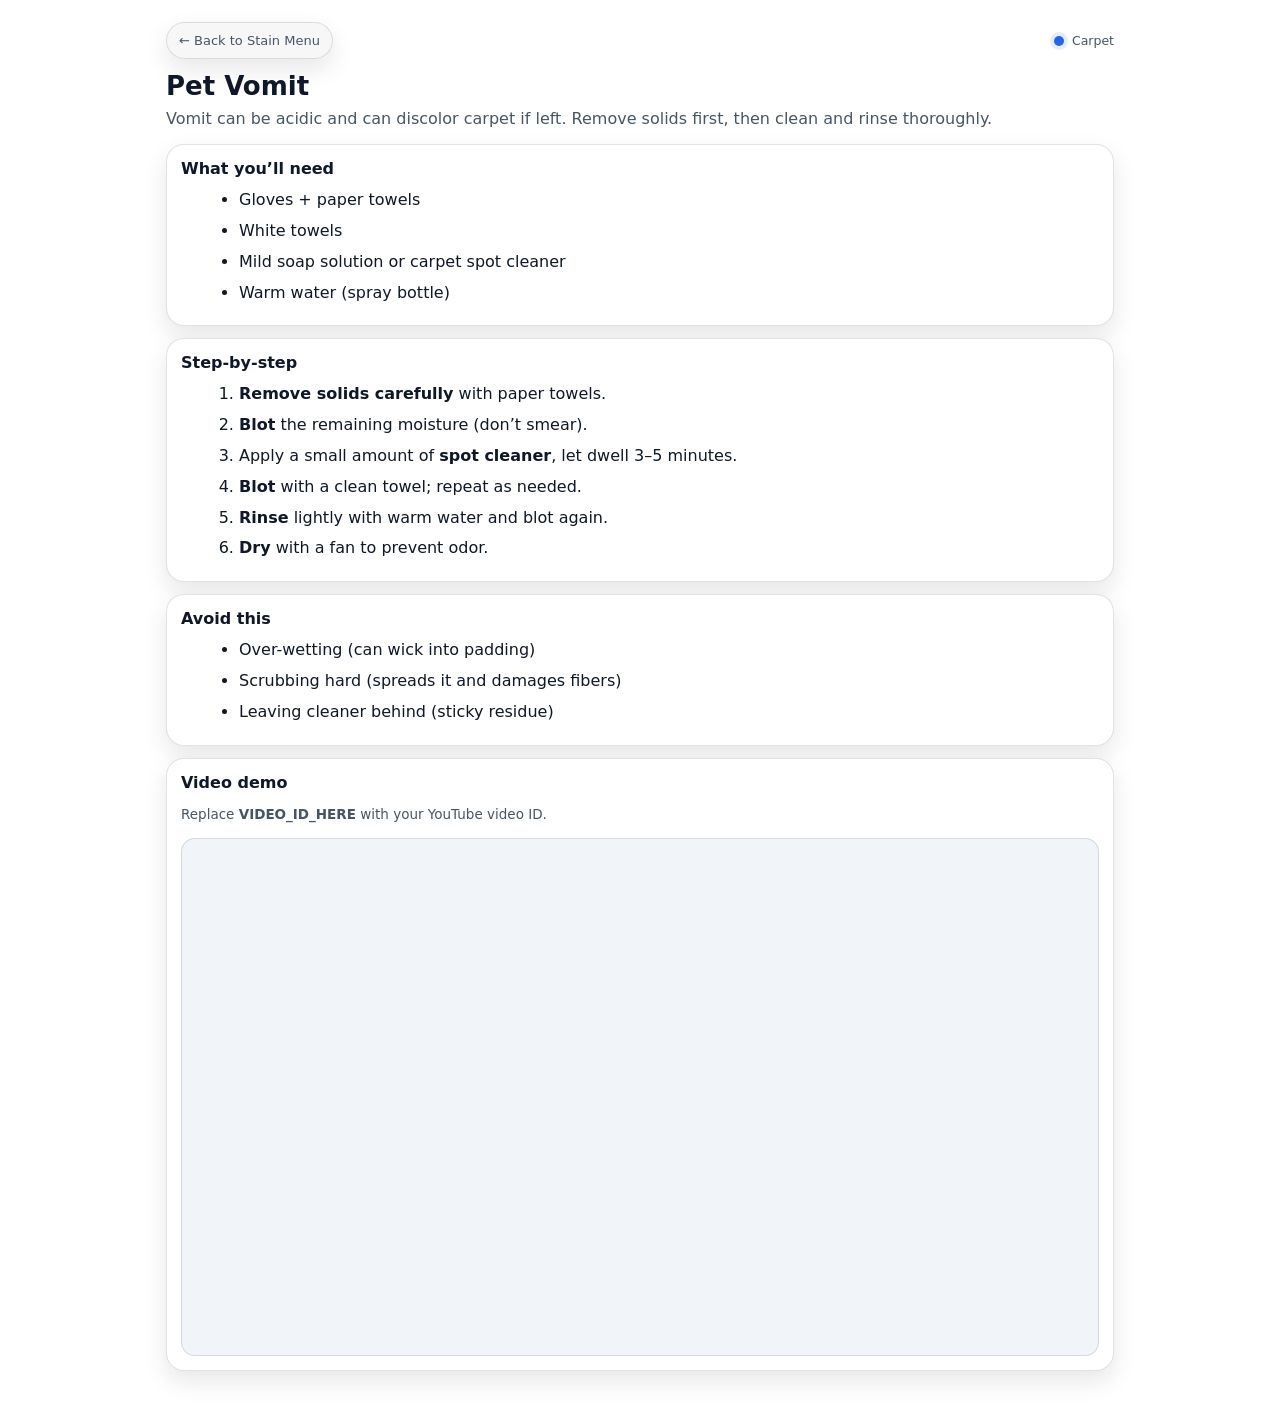
<file: stains/pet-vomit.html>
<!doctype html>
<html lang="en">
<head>
  <meta charset="utf-8" />
  <meta name="viewport" content="width=device-width, initial-scale=1" />
  <title>Pet Vomit | Captain Clean</title>

  <!-- Shared CSS (Option B) -->
  <link rel="stylesheet" href="../css/styles.css">
</head>

<body>
  <div class="wrap">

    <div class="pageTop">
      <a class="back" href="../index.html">← Back to Stain Menu</a>
      <div class="badge"><span class="dot"></span><span>Carpet</span></div>
    </div>

    <!-- OPTIONAL LOGO (uncomment when you add /assets/captain-clean-logo.png)
    <a href="../index.html" class="headerBrand" style="margin-bottom:10px;">
      <img src="../assets/captain-clean-logo.png" alt="Captain Clean">
    </a>
    -->

    <h1 class="h1">Pet Vomit</h1>
    <p class="sub">Vomit can be acidic and can discolor carpet if left. Remove solids first, then clean and rinse thoroughly.</p>

    <div class="card section">
      <h2>What you’ll need</h2>
      <ul>
        <li>Gloves + paper towels</li>
        <li>White towels</li>
        <li>Mild soap solution or carpet spot cleaner</li>
        <li>Warm water (spray bottle)</li>
      </ul>
    </div>

    <div class="card section">
      <h2>Step-by-step</h2>
      <ol>
        <li><b>Remove solids carefully</b> with paper towels.</li>
        <li><b>Blot</b> the remaining moisture (don’t smear).</li>
        <li>Apply a small amount of <b>spot cleaner</b>, let dwell 3–5 minutes.</li>
        <li><b>Blot</b> with a clean towel; repeat as needed.</li>
        <li><b>Rinse</b> lightly with warm water and blot again.</li>
        <li><b>Dry</b> with a fan to prevent odor.</li>
      </ol>
    </div>

    <div class="card section">
      <h2>Avoid this</h2>
      <ul>
        <li>Over-wetting (can wick into padding)</li>
        <li>Scrubbing hard (spreads it and damages fibers)</li>
        <li>Leaving cleaner behind (sticky residue)</li>
      </ul>
    </div>

    <div class="card section">
      <h2>Video demo</h2>
      <p class="note">Replace <b>VIDEO_ID_HERE</b> with your YouTube video ID.</p>
      <div class="videoWrap">
        <iframe
          src="https://www.youtube.com/embed/VIDEO_ID_HERE"
          title="Pet Vomit Cleanup Demo"
          frameborder="0"
          allow="accelerometer; autoplay; clipboard-write; encrypted-media; gyroscope; picture-in-picture"
          allowfullscreen></iframe>
      </div>
    </div>

  </div>
</body>
</html>
</file>
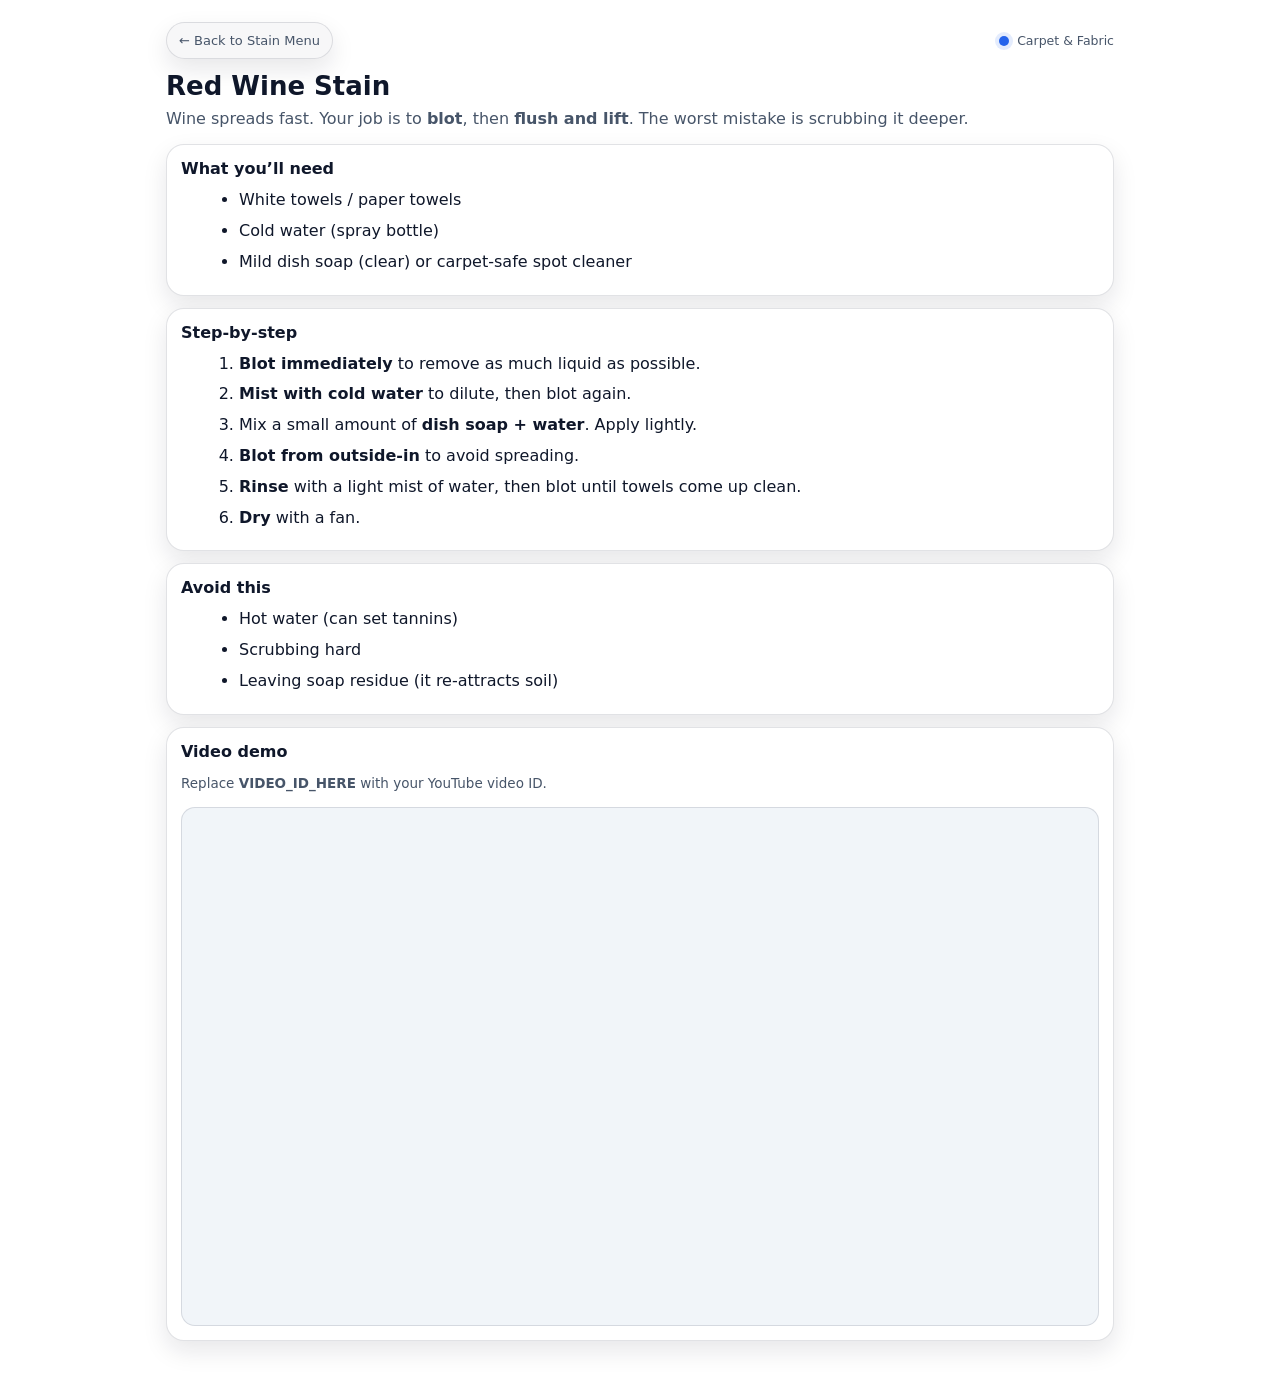
<file: stains/red-wine.html>
<!doctype html>
<html lang="en">
<head>
  <meta charset="utf-8" />
  <meta name="viewport" content="width=device-width, initial-scale=1" />
  <title>Red Wine Stain | Captain Clean</title>

  <!-- Shared CSS (Option B) -->
  <link rel="stylesheet" href="../css/styles.css">
</head>

<body>
  <div class="wrap">

    <div class="pageTop">
      <a class="back" href="../index.html">← Back to Stain Menu</a>
      <div class="badge"><span class="dot"></span><span>Carpet & Fabric</span></div>
    </div>

    <!-- OPTIONAL LOGO (uncomment when you add /assets/captain-clean-logo.png)
    <a href="../index.html" class="headerBrand" style="margin-bottom:10px;">
      <img src="../assets/captain-clean-logo.png" alt="Captain Clean">
    </a>
    -->

    <h1 class="h1">Red Wine Stain</h1>
    <p class="sub">Wine spreads fast. Your job is to <b>blot</b>, then <b>flush and lift</b>. The worst mistake is scrubbing it deeper.</p>

    <div class="card section">
      <h2>What you’ll need</h2>
      <ul>
        <li>White towels / paper towels</li>
        <li>Cold water (spray bottle)</li>
        <li>Mild dish soap (clear) or carpet-safe spot cleaner</li>
      </ul>
    </div>

    <div class="card section">
      <h2>Step-by-step</h2>
      <ol>
        <li><b>Blot immediately</b> to remove as much liquid as possible.</li>
        <li><b>Mist with cold water</b> to dilute, then blot again.</li>
        <li>Mix a small amount of <b>dish soap + water</b>. Apply lightly.</li>
        <li><b>Blot from outside-in</b> to avoid spreading.</li>
        <li><b>Rinse</b> with a light mist of water, then blot until towels come up clean.</li>
        <li><b>Dry</b> with a fan.</li>
      </ol>
    </div>

    <div class="card section">
      <h2>Avoid this</h2>
      <ul>
        <li>Hot water (can set tannins)</li>
        <li>Scrubbing hard</li>
        <li>Leaving soap residue (it re-attracts soil)</li>
      </ul>
    </div>

    <div class="card section">
      <h2>Video demo</h2>
      <p class="note">Replace <b>VIDEO_ID_HERE</b> with your YouTube video ID.</p>
      <div class="videoWrap">
        <iframe
          src="https://www.youtube.com/embed/VIDEO_ID_HERE"
          title="Red Wine Stain Removal Demo"
          frameborder="0"
          allow="accelerometer; autoplay; clipboard-write; encrypted-media; gyroscope; picture-in-picture"
          allowfullscreen></iframe>
      </div>
    </div>

  </div>
</body>
</html>
</file>
<file: css/styles.css>
/* Captain Clean - Shared Styles (White Theme) */

/* ===== Theme ===== */
:root{
  --bg:#ffffff;
  --card:#ffffff;
  --text:#0f172a;          /* near-black */
  --muted:#475569;         /* slate */
  --accent:#2563eb;        /* blue */

  --border:rgba(15,23,42,.12);
  --shadow: 0 10px 25px rgba(15,23,42,.10);
  --radius:18px;
}

*{ box-sizing:border-box; }
a{ color:inherit; text-decoration:none; }

body{
  margin:0;
  font-family: system-ui, -apple-system, Segoe UI, Roboto, Helvetica, Arial, sans-serif;
  background: var(--bg);
  color: var(--text);
  min-height:100vh;
}

/* ===== Layout ===== */
.wrap{
  max-width:980px;
  margin:0 auto;
  padding:22px 16px 40px;
}
@media (max-width:420px){
  .wrap{ padding:18px 14px 36px; }
}

/* ===== UI bits ===== */
.dot{
  width:10px;
  height:10px;
  border-radius:50%;
  background: var(--accent);
  box-shadow: 0 0 0 4px rgba(37,99,235,.12);
}

/* Pills / Buttons */
.pill, .back{
  display:inline-flex;
  align-items:center;
  gap:8px;
  padding:10px 12px;
  border:1px solid var(--border);
  background: rgba(15,23,42,.03);
  border-radius:999px;
  box-shadow: var(--shadow);
  color: var(--muted);
  font-size:13px;
  white-space:nowrap;
}
.pill strong{ color: var(--text); }

/* Cards */
.card{
  background: var(--card);
  border: 1px solid var(--border);
  border-radius: var(--radius);
  box-shadow: var(--shadow);
}

/* Optional logo header */
.headerBrand{
  display:flex;
  align-items:center;
  gap:12px;
  margin-bottom:8px;
}
.headerBrand img{
  height:44px;
  width:auto;
  display:block;
}

/* ===== HOME PAGE ===== */
.top{
  display:flex;
  align-items:flex-start;
  justify-content:space-between;
  gap:14px;
  margin-bottom:18px;
}

.brand{
  display:flex;
  flex-direction:column;
  gap:6px;
}

.title{
  font-size:28px;
  font-weight:800;
  letter-spacing:.2px;
  margin:0;
}

.subtitle{
  margin:0;
  color:var(--muted);
  font-size:14.5px;
  line-height:1.4;
  max-width:52ch;
}

@media (min-width:720px){
  .title{ font-size:34px; }
}

.grid{
  display:grid;
  grid-template-columns: repeat(2, minmax(0, 1fr));
  gap:12px;
  margin-top:14px;
}
@media (min-width:720px){
  .grid{
    grid-template-columns: repeat(3, minmax(0, 1fr));
    gap:14px;
  }
}

/* "Tile" = clickable card */
.tile{
  padding:14px 14px 12px;
  min-height:110px;
  display:flex;
  flex-direction:column;
  justify-content:space-between;
  transition: transform .12s ease, border-color .12s ease;
}
.tile:hover{
  transform: translateY(-2px);
  border-color: rgba(37,99,235,.28);
}
.tile:active{ transform: translateY(0px); }

.tile h3{
  margin:0;
  font-size:16px;
  font-weight:800;
  line-height:1.2;
}

.tile p{
  margin:8px 0 0;
  color:var(--muted);
  font-size:13.5px;
  line-height:1.35;
}

.tag{
  margin-top:12px;
  display:inline-flex;
  align-items:center;
  gap:8px;
  font-size:12.5px;
  color:var(--muted);
}

/* Footer box on home page */
.footerBox{
  margin-top:18px;
  padding:14px;
  border:1px solid var(--border);
  background: rgba(15,23,42,.03);
  border-radius: var(--radius);
  color:var(--muted);
  font-size:13.5px;
  line-height:1.45;
}
.footerBox b{ color:var(--text); }

.smallLinks{
  margin-top:8px;
  display:flex;
  gap:10px;
  flex-wrap:wrap;
}
.smallLinks a{
  padding:8px 10px;
  border-radius:999px;
  border:1px solid var(--border);
  background: rgba(15,23,42,.03);
  color:var(--text);
  font-size:12.5px;
}

/* ===== STAIN PAGES ===== */
.pageTop{
  display:flex;
  align-items:center;
  justify-content:space-between;
  gap:12px;
  margin-bottom:12px;
}

.h1{
  margin:10px 0 6px;
  font-size:26px;
  font-weight:900;
}

.sub{
  margin:0 0 14px;
  color:var(--muted);
  line-height:1.45;
}

.section{
  padding:14px;
  margin-top:12px;
}

.section h2{
  margin:0 0 10px;
  font-size:16px;
}

.section ul, .section ol{
  margin:8px 0 0 18px;
  line-height:1.55;
}

.section li{
  margin:6px 0;
}

.note{
  color:var(--muted);
  font-size:13.5px;
  line-height:1.45;
}

.badge{
  display:inline-flex;
  align-items:center;
  gap:8px;
  color:var(--muted);
  font-size:12.5px;
}

/* YouTube embed */
.videoWrap{
  position:relative;
  padding-top:56.25%;
  border-radius:14px;
  overflow:hidden;
  border:1px solid var(--border);
  background:#f1f5f9;
}
.videoWrap iframe{
  position:absolute;
  top:0; left:0;
  width:100%;
  height:100%;
}
</file>
